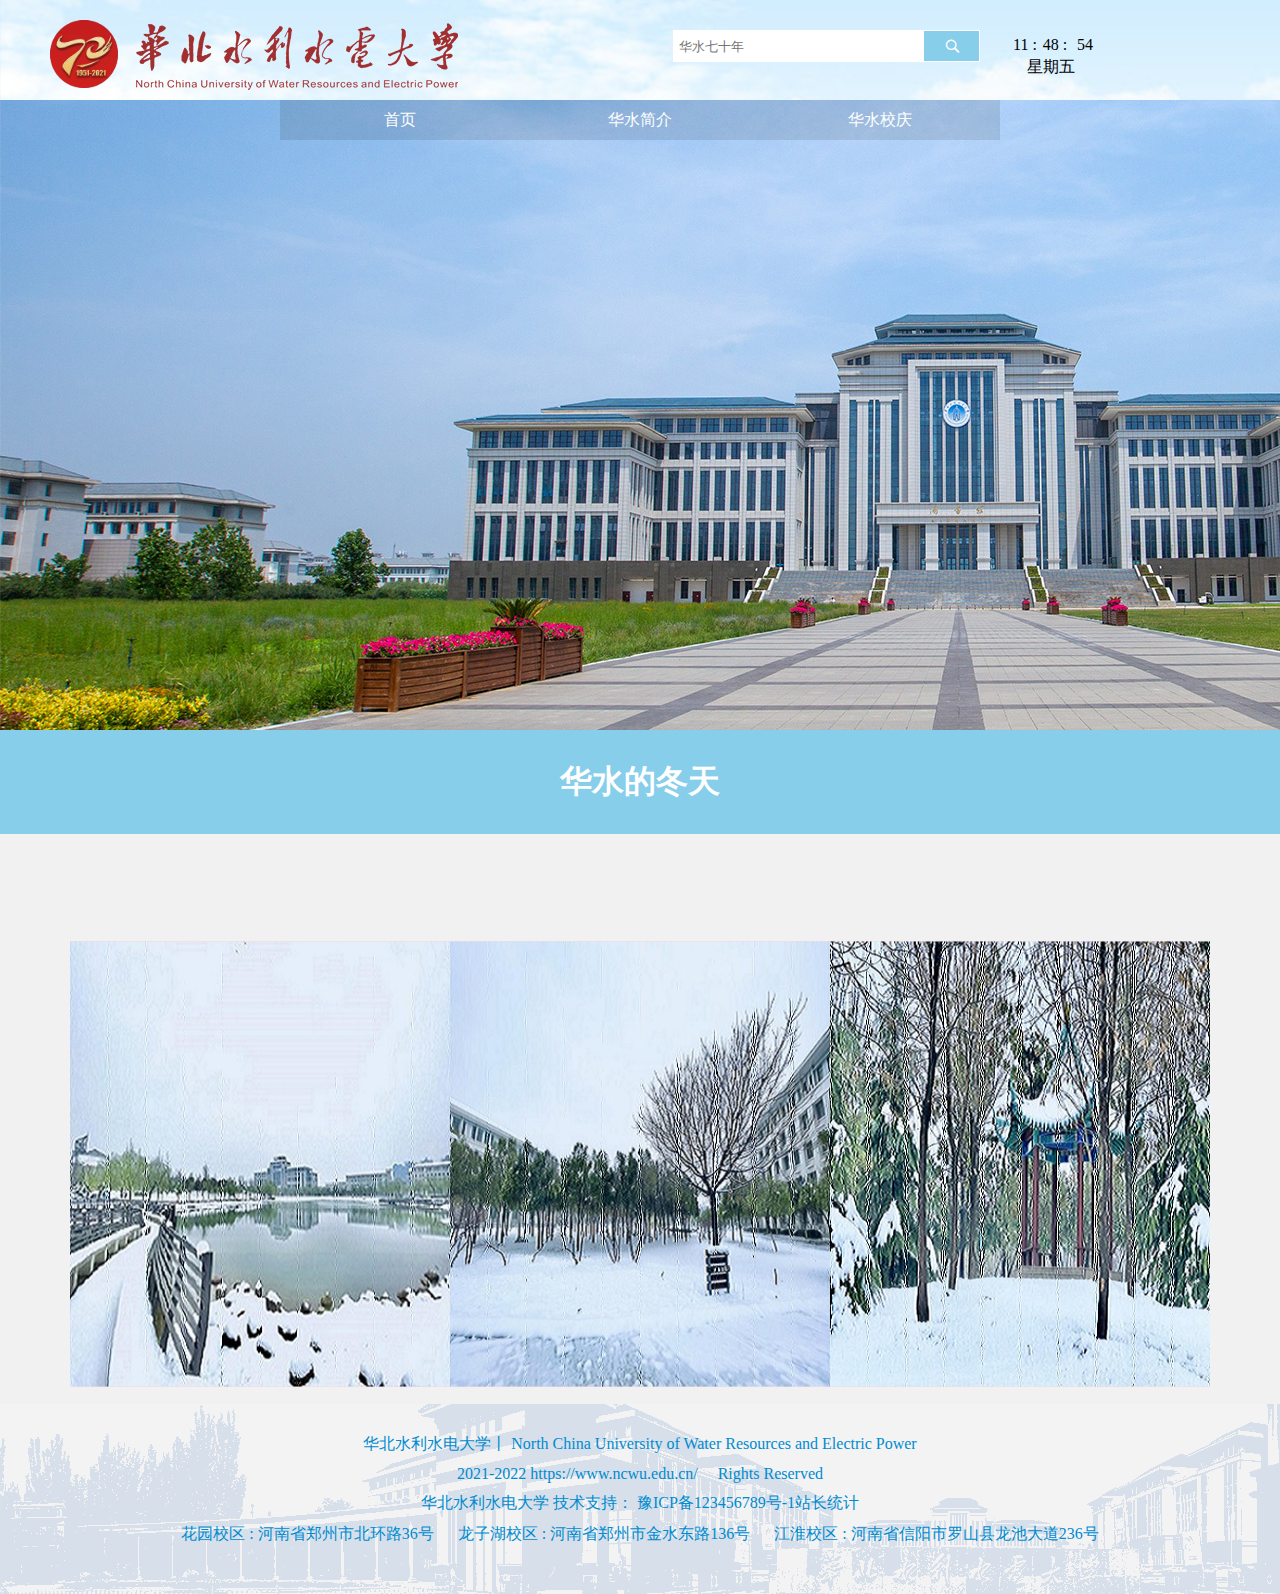
<file: 201917017/index.html>
<!DOCTYPE html>
<html lang="en">

<head>
    <meta charset="UTF-8">
    <meta http-equiv="X-UA-Compatible" content="IE=edge">
    <meta name="viewport" content="width=device-width, initial-scale=1.0">
    <title>首页</title>
    <link rel="stylesheet" href="css/index.css">
    <link rel="stylesheet" href="css/common.css">
    <link rel="icon" href="images/icon.png">

</head>

<body>

    <!-- <script src="js/input.js"></script> -->
    <!-- header区域开始 14-->
    <!--使用 header、nav、section、footer等H5新特性，代码更简洁 -->
    <!-- header区域开始 -->
    <header>
        <img src="images/log-1.png" alt="">
        <img src="images/icon.png" alt="" id="map">
        <div class="timeBox">
            
            <ul>
                <li class="hour">00</li>
                <li class="minute">00</li>
                <li class="second">00</li>
            </ul>
            <div class="weeks"></div>
        </div>
        <div class="search">
            <input type="search" name="" id="Ncwu" placeholder="华水七十年">
            <button></button>
        </div>
        
    </header>
    <!-- herder区域结束 -->

    
    <div class="main">
        <div class="banner">
            <!-- nav区域开始 -->
            <nav>
                <a href="index.html">首页</a>
                <a href="introduce.html">华水简介</a>
                <a href="scenery.html">华水校庆</a>
             
         
            </nav>
        </div>
        <h1 class="winter">华水的冬天</h1>
        <div class="story">
            
            <ul>
                <li><img src="images/11.jpg" alt=""></li>
                <li><img src="images/12.jpg" alt=""></li>
                <li><img src="images/13.jpg" alt=""></li>
            </ul>
        </div>
    </div>
    <!-- foot区域开始 -->
    <div id="foot">
        <footer>
            <div class="extension">
                
            </div>

            <p>
                华北水利水电大学丨 North China University of Water Resources and Electric Power
            </p>
            <p>
                2021-2022 https://www.ncwu.edu.cn/&emsp; Rights Reserved
            </p>
            <p>
                华北水利水电大学 技术支持： 豫ICP备123456789号-1站长统计
            </p>
            <p>
                花园校区 : 河南省郑州市北环路36号 &emsp; 龙子湖校区 : 河南省郑州市金水东路136号 &emsp; 江淮校区 : 河南省信阳市罗山县龙池大道236号
            </p>
        </footer>
    </div>

    <script type="text/javascript" src="js/common.js"></script>
</body>

</html>
</file>
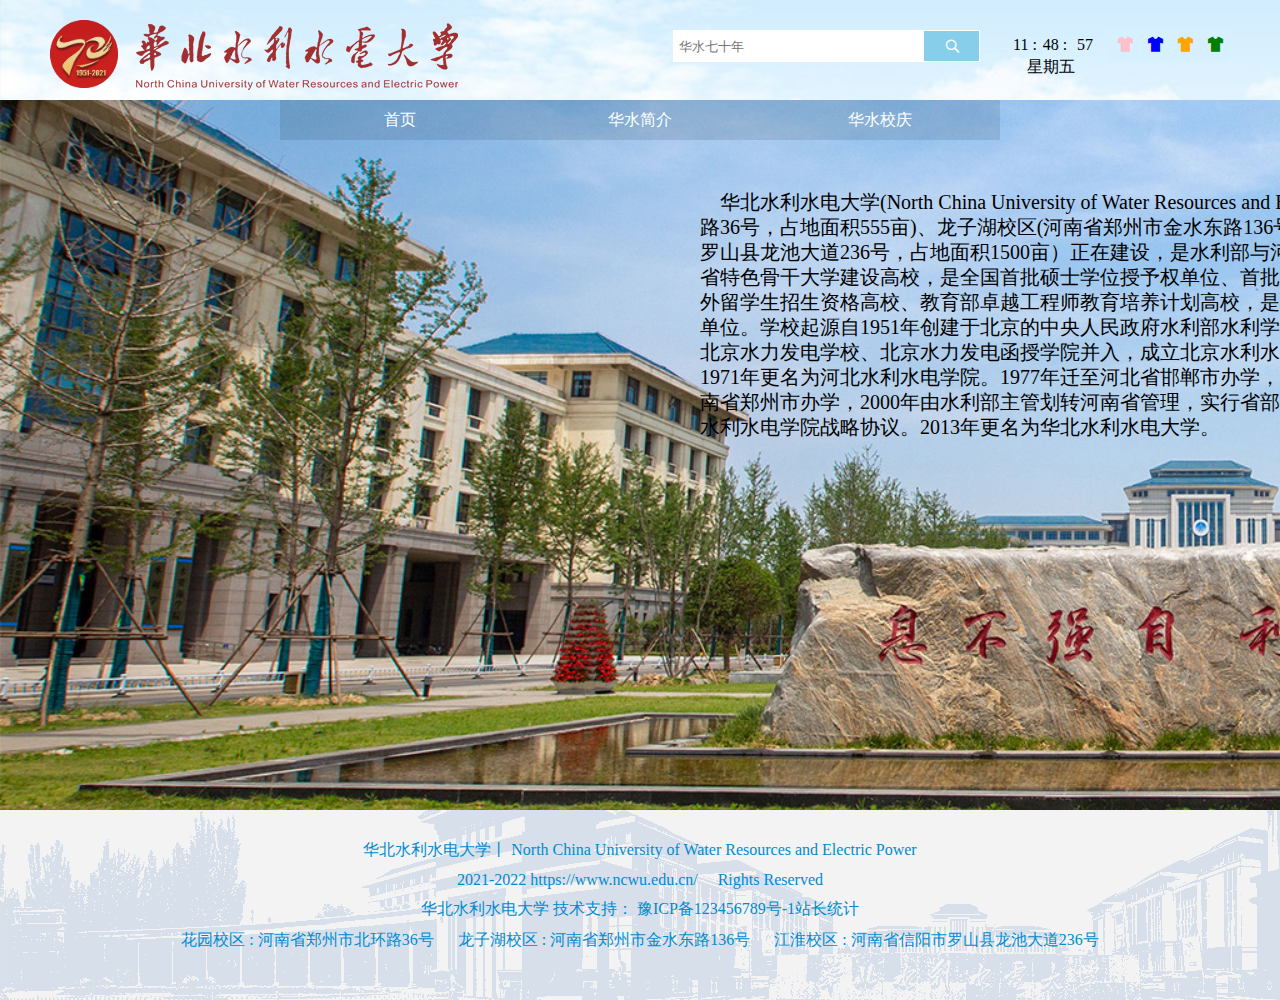
<file: 201917017/introduce.html>
<!DOCTYPE html>
<html lang="en">

<head>
    <meta charset="UTF-8">
    <meta http-equiv="X-UA-Compatible" content="IE=edge">
    <meta name="viewport" content="width=device-width, initial-scale=1.0">
    <title>过去七十年</title>
    <link rel="stylesheet" href="css/common.css">
    <link rel="stylesheet" href="css/introduce.css">
    <link rel="stylesheet" href="css/jschange.css">
    <link rel="icon" href="images/icon.png">
</head>

<body>
    <!--使用 header、nav、section、footer等H5新特性，代码更简洁 -->
    <!-- header区域开始 -->
    <header>
        <img src="images/log-1.png" alt="">
        <img src="images/icon.png" alt="" id="map">
        <div class="timeBox">
            
            <ul>
                <li class="hour">00</li>
                <li class="minute">00</li>
                <li class="second">00</li>
            </ul>
            <div class="weeks"></div>
        </div>
        <div class="search">
            <input type="search" name="" id="" placeholder="华水七十年">
            <button></button>
        </div>
        <div class="skin">
            <button class="sbt1"></button>
            <button class="sbt2"></button>
            <button class="sbt3"></button>
            <button class="sbt4"></button>
            
        </div>

    </header>
    <!-- herder区域结束 -->

    
    <div class="content" id="ski">
        <!-- nav区域开始 -->
    <nav>
        <a href="index.html">首页</a>
        <a href="introduce.html">华水简介</a>
        <a href="scenery.html">华水校庆</a>
        
  
    </nav>
    <p class="b-text">&nbsp;&nbsp;&nbsp;&nbsp;华北水利水电大学(North China University of Water Resources and Electric Power)建有花园校区(河南省郑州市北环路36号，占地面积555亩)、龙子湖校区(河南省郑州市金水东路136号，占地面积1780亩)，江淮校区（河南省信阳市罗山县龙池大道236号，占地面积1500亩）正在建设，是水利部与河南省共建、以河南省管理为主的高校，是河南省特色骨干大学建设高校，是全国首批硕士学位授予权单位、首批中西部高校基础能力建设工程高校、首批具有海外留学生招生资格高校、教育部卓越工程师教育培养计划高校，是教育部确定的“金砖国家网络大学”中方高校牵头单位。学校起源自1951年创建于北京的中央人民政府水利部水利学校，1954年更名为水利部北京水利学校。1958年北京水力发电学校、北京水力发电函授学院并入，成立北京水利水电学院。1969年迁至河北省磁县岳城水库办学，1971年更名为河北水利水电学院。1977年迁至河北省邯郸市办学，1978年更名为华北水利水电学院。1990年迁至河南省郑州市办学，2000年由水利部主管划转河南省管理，实行省部共建。2009年水利部与河南省政府签署共建华北水利水电学院战略协议。2013年更名为华北水利水电大学。</p>

  
    <!-- nav区域结束 -->
       
        
    </div>
    <!-- foot区域开始 -->
    <div id="foot">
        
        <footer>
            <div class="extension">
               
            </div>
            <p>
                华北水利水电大学丨 North China University of Water Resources and Electric Power
            </p>
            <p>
                2021-2022 https://www.ncwu.edu.cn/&emsp; Rights Reserved
            </p>
            <p>
                华北水利水电大学 技术支持： 豫ICP备123456789号-1站长统计
            </p>
            <p>
                花园校区 : 河南省郑州市北环路36号 &emsp; 龙子湖校区 : 河南省郑州市金水东路136号 &emsp; 江淮校区 : 河南省信阳市罗山县龙池大道236号
            </p>
        </footer>
    </div>
    <!-- foot区域结束 -->
    <script type="text/javascript" src="js/common.js"></script>
</body>

</html>
</file>
<file: 201917017/css/index.css>
.main .banner {
    height: 630px;
    background-image: url(../images/02.jpg);
    background-repeat: no-repeat;

}
.winter{
    text-align: center;
    color: #fff;
    margin: 30px 0;
}
.main .story {
    position: relative;
    height: 660px;
    width: 100%;
    background-color: rgb(241, 241, 241);
}
.main .story ul{
    position: absolute;
    width: 1140px;
    height: 445px;
    left: 50%;
    top: 50%;
    /* background-color: pink; */
    transform: translate(-50%,-50%);
}
.main .story ul li{
    float: left;
}
.main .story ul:first-child {
    float: left;
    background-color: orange;
    
} 
.main .story ul:last-child{
    background-color: pink;
}
/* ------------------------- */
</file>
<file: 201917017/css/common.css>
@font-face {
    font-family: 'icomoon';
    src:  url('../fonts/icomoon.eot?tomleg');
    src:  url('../fonts/icomoon.eot?tomleg#iefix') format('embedded-opentype'),
        url('../fonts/icomoon.ttf?tomleg') format('truetype'),
        url('../fonts/icomoon.woff?tomleg') format('woff'),
        url('../fonts/icomoon.svg?tomleg#icomoon') format('svg');
    font-weight: normal;
    font-style: normal;
    font-display: block;
}

* {
    padding: 0;
    margin: 0;
}
html{
    height:100%;
}

body{
    background-color: skyblue;

}
header, section, footer, aside, nav, article, figure {
    display: block;
}
li{
    list-style: none;
}
a{
    text-decoration: none;    
}

header{
    height: 100px;
    width: 100%;

    background-image: url(../images/loginbar.jpg);
    background-repeat: no-repeat;
}
header img{
    margin-left: 50px;
    margin-top: 20px;
}
#map{
    float: left;
    position: absolute;
    left: 0px;
    top: 0px;
    width: 68px;
    height: 68px;
}
header .timeBox{
    position: absolute;
    right: 180px;
    top: 35px;
    width: 90px;
    height: 20px;
    /* background-color: pink; */
}
header .timeBox ul li{
    float: left;
    width: 30px;
    height: 20px;
    text-align: center;
    line-height: 20px;
    /* color: red; */
}
header .weeks{
    position: absolute;
    top: 22px;
    right: 25px;
    
}
.search {
    position: absolute;
    right: 300px;
    top: 30px;
    width: 305px;
    height: 30px;
    border: 1px solid white;
}

.search input {
    float: left;
    width: 250px;
    height: 30px;
    padding-left: 5px;
    border: none;
    outline: none;
}
.search button {
    float: left;
    width: 55px;
    height: 30px;
    background-color: skyblue;
    color: white;
    font-size: 20px;
    font-family: 'icomoon';
    border: none;
}
.skin{
    position: absolute;
    right: 50px;
    top: 30px;
    /* border: 1px solid rgb(214, 240, 255); */
    
    width: 120px;
    height: 30px;
    /* background-color: red; */
}
.skin button{
    float: left;
    width: 30px;
    height: 30px;
    font-size: 15px;
    text-align: center;
    line-height: 30px;
    font-family: 'icomoon';
    /* border: 1px solid rgb(214, 240, 255); */
    border: none;
    background-color: rgb(214, 240, 255);
    /* background-color: #fff; */
}
.sbt1{
    color: pink;
}
.sbt2{
    color: blue;
}
.sbt3{
    color: orange;
}
.sbt4{
    color: green;
}
/* .header .nav {
   
    margin: 0 auto;
    height: 40px;
    width: 1200px;
    background-color: skyblue;
} 
.header .nav ul{

    width: 1200px;
    height: 40px;
    
}
.header .nav ul>li{
    float: left;
    width: 240px;
    height: 40px;
    text-align: center;
    line-height: 40px;
    color: rgb(215, 240, 254);
}
.header .nav ul>li:hover a{
    color: red;
} */
nav {
    margin: 0 auto;
    height: 40px;
    width: 720px;
    background-color: rgba(0, 0, 0, 0.1);
}
nav a{
    float: left;
    display: block;
    width: 240px;
    height: 40px;
    text-align: center;
    line-height: 40px;
    color: white;
}
nav a:hover {
    /* color:rgb(0, 139, 208); */
    color: red;
    
    background:rgba(255, 255, 255,.3);
}

.content{
    width: 100%;
    height: 800px;
    background-image: url(../images/36.png);
    background-repeat: no-repeat;
    background-size: cover;

}

#foot{
    /*保证footer是相对于base位置绝对定位*/
    
    position:relative;  
    width:100%;
    min-height:100%; 
    /*设置padding-bottom值大于等于footer的height值，以保证main的内容能够全部显示出来而不被footer遮盖；*/  
    padding-bottom: 100px;  
    box-sizing: border-box;
} 

footer{
    width: 100%;
    height: 190px; /* footer的高度一定要是固定值*/ 
    position:absolute;
    bottom:0px;
    left:0px;
    background-image: url(../images/foot.png);
    background-repeat: no-repeat;
} 
footer p{
    padding-top:10px;
    color: rgb(0, 139, 208);
    text-align:center; 
} 
footer .extension{
    
    width: 240px;
    margin-left: 50px;
    margin-top: 20px;
}
footer .extension ul>li{
    float: left;
    width: 50px;
    height: 55px;
    margin-left: 10px;
    margin-top: 20px;
}
footer .extension ul>li span{
    font-family: 'icomoon';
    font-size: 30px;
    /* color: rgb(144, 202, 236); */
    margin-left: 10px;
}
footer .extension li:nth-child(1) span{
    color: rgb(134, 202, 245);
}
footer .extension li:nth-child(2) span{
    color: green;
}
footer .extension li:nth-child(3) span{
    color: rgb(45, 219, 113);
}
footer .extension li:nth-child(4) span{
    color: rgb(165, 199, 59);
}
footer .extension li:nth-child(5) span{
    color: blue;
}
footer .extension li:nth-child(6) span{
    color: green;
}
footer .extension li:nth-child(7) span{
    color: red;
}
footer .extension li:nth-child(8) span{
    color: black;
}
footer .extension ul>li p a{
    font-size: 3px;
    text-align: center;
    /* color: blue; */
    color: rgb(0, 139, 208);
}
</file>
<file: 201917017/css/introduce.css>
.content{
    width: 100%;
    height: 800px;
    background-image: url(../images/03.jpg);
    background-repeat: no-repeat;
    background-size: cover;

}
.b-text{
    width: 1000px;
    font-size: 20px;
    line-height: 25px;
    margin-left: 700px;
    margin-top: 50px;
    font-family: 'KaiTi';
}
</file>
<file: 201917017/css/jschange.css>
.cot1{
    width: 100%;
    height: 1400px;
    background-image: url(../images/41.jpg);
    background-repeat: no-repeat;
    background-size: cover;
}
.cot2{
    width: 100%;
    height: 1400px;
    background-image: url(../images/42.jpg);
    background-repeat: no-repeat;
    background-size: cover;
}
.cot3{
    width: 100%;
    height: 1400px;
    background-image: url(../images/33.jpg);
    background-repeat: no-repeat;
    background-size: cover;
}
.cot4{
    width: 100%;
    height: 1400px;
    background-image: url(../images/34.jpg);
    background-repeat: no-repeat;
    background-size: cover;
}
</file>
